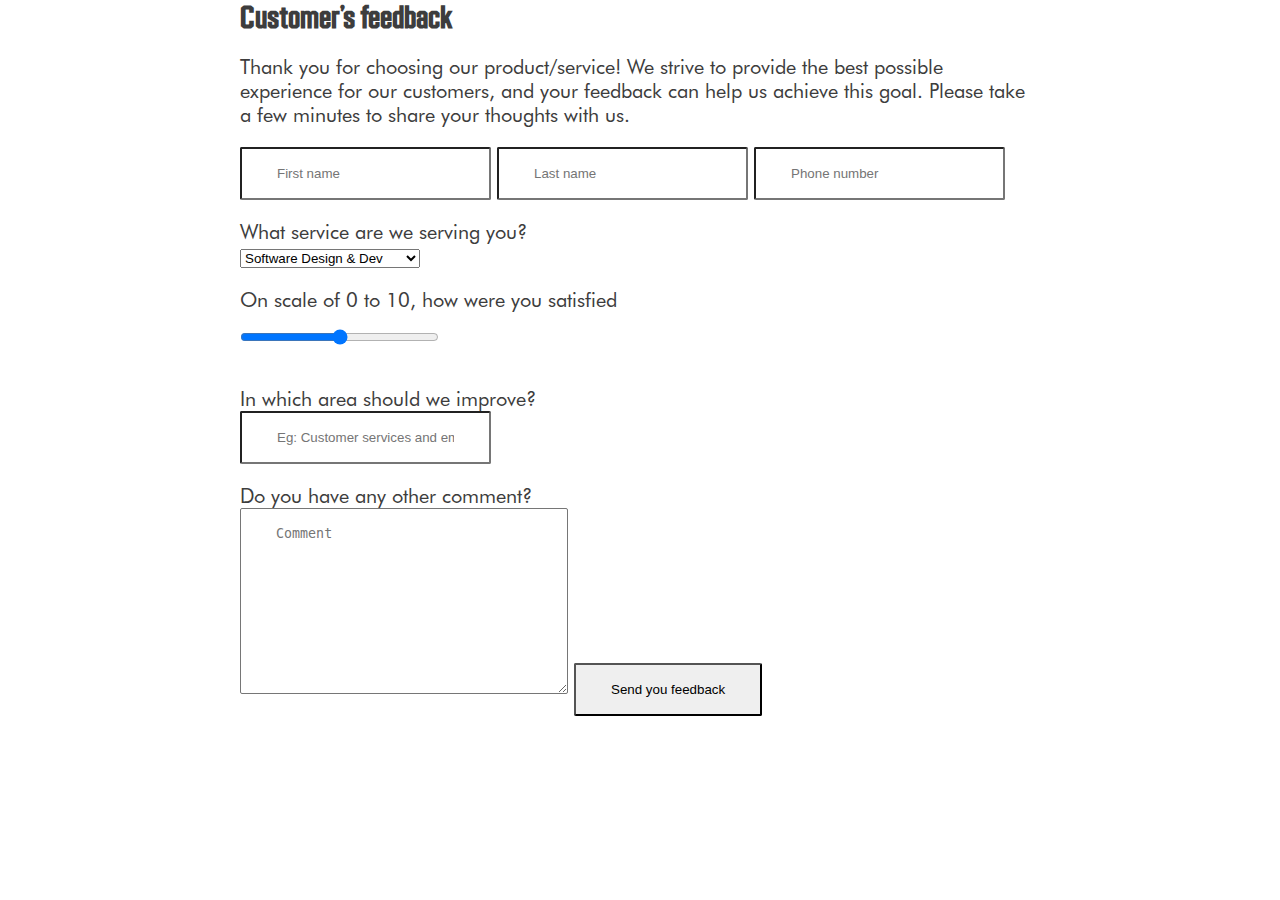
<file: feedback.html>
<!DOCTYPE html>
<html lang="en">
<head>
    <meta charset="UTF-8">
    <meta http-equiv="X-UA-Compatible" content="IE=edge">
    <meta name="viewport" content="width=device-width, initial-scale=1.0">
    <link rel="stylesheet" href="/css/main.css">
    <link rel="stylesheet" href="/css/mobile.css">
    <link rel="stylesheet" href="/css/pages/customer-feedback/customer-feedback.css">
    <link rel="stylesheet" href="/css/pages/customer-feedback/mobile.css">
    <title>Document</title>
</head>
<body>
    <section class="customer-feedback">
        <div class="container">
            <div class="heading">Customer’s feedback</div>
            <div class="feeback-intro">
                <p>Thank you for choosing our product/service! We strive to provide the best possible experience for our customers, and your feedback can help us achieve this goal. Please take a few minutes to share your thoughts with us.</p>
            </div>

            <div class="form">
                <input class="half" type="text" name="firstname" placeholder="First name" id="">
                <input class="half" type="text" name="lastname" placeholder="Last name" id="">
                <input type="text" name="phonenumber" placeholder="Phone number" id="">

                <p class="label">What service are we serving you?</p>
                <select name="" id="">
                    <option value=""> Software Design & Dev</option>
                    <option value=""> Business Branding</option>
                    <option value=""> Accounting & Finance</option>
                    <option value=""> Social Media Management</option>
                </select>

                <p class="label">On scale of 0 to 10, how were you satisfied</p>
                <input type="range" name="badtoamazing" id="" min="0" max="10">

                <p class="label">In which area should we improve?</p>
                <input type="text" name="phonenumber" placeholder="Eg: Customer services and email services" id="">

                <p class="label">Do you have any other comment?</p>
                <textarea name="" id="" cols="30" rows="10" placeholder="Comment"></textarea>
                <input type="submit" value="Send you feedback">
            </div>
        </div>
    </section>
</body>
</html>
</file>
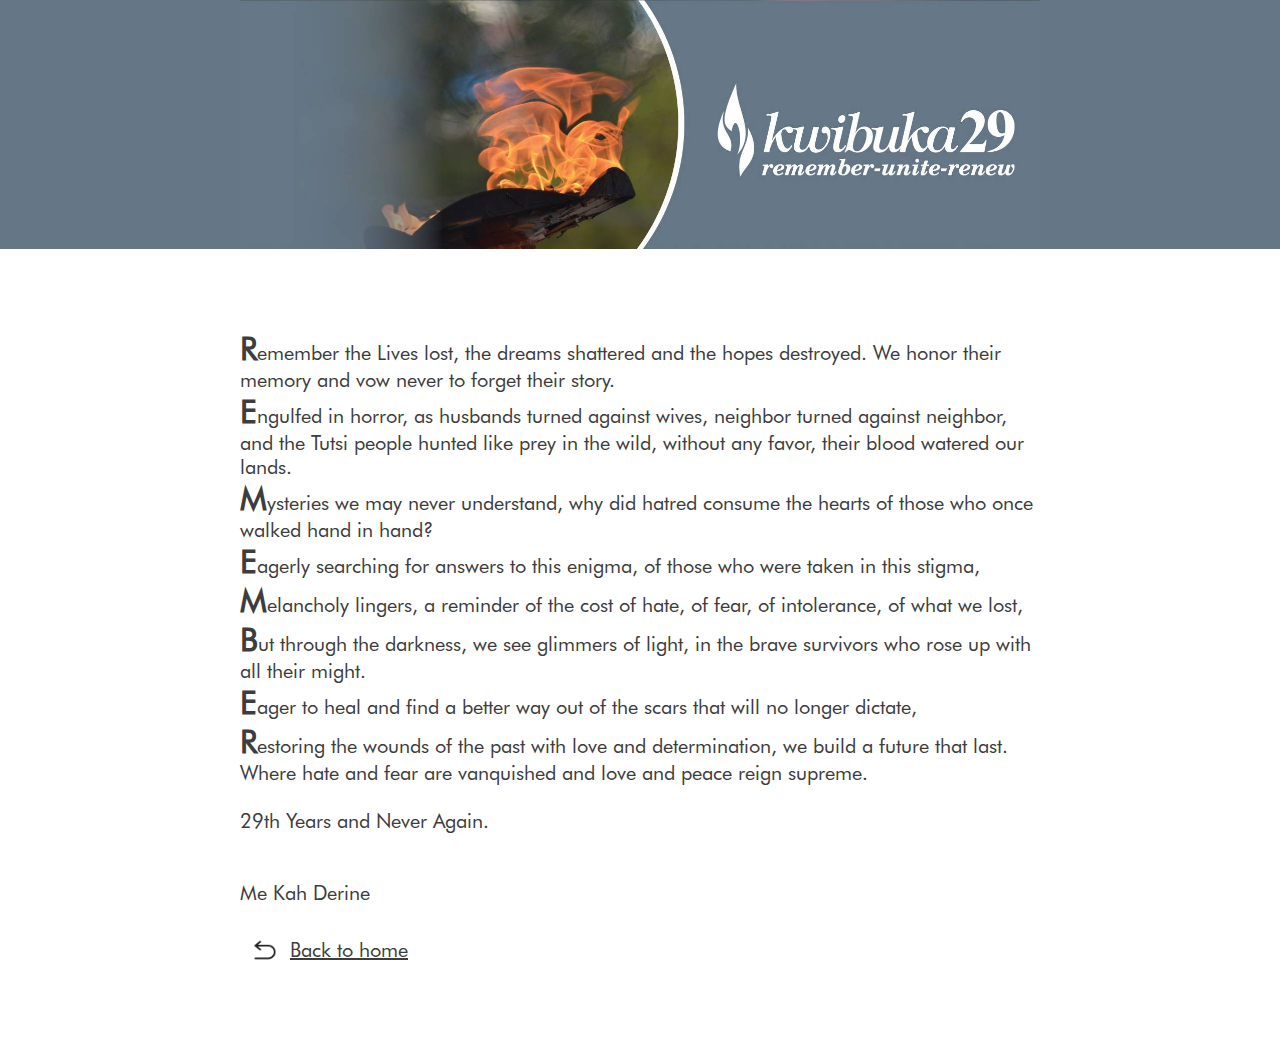
<file: kwibuka29.html>
<!DOCTYPE html>
<html lang="en">

<head>
    <meta charset="UTF-8">
    <meta http-equiv="X-UA-Compatible" content="IE=edge">
    <meta name="viewport" content="width=device-width, initial-scale=1.0">

    <link rel="stylesheet" href="/css/main.css">
    <link rel="stylesheet" href="/css/pages/kwibuka29/kwibuka29.css">
    <title>Kwibuka29</title>
</head>

<body>
    <div class="kwibuka-header">
        <img class="kwibuka29-img" src="/img/kwibuka29/Kwibuka29.jpg" alt="">
    </div>
    <div class="kwibuka-poem container">
        <div class="poem">
            <p>
                <strong>R</strong>emember the Lives lost, the dreams shattered and the hopes destroyed. We honor their
                memory and vow
                never to forget their story.
                <br>
                <Strong>E</Strong>ngulfed in horror, as husbands turned against wives, neighbor turned against
                neighbor, and the Tutsi
                people hunted like prey in the wild, without any favor, their blood watered our lands.
                <br>
                <strong>M</strong>ysteries we may never understand, why did hatred consume the hearts of those who once
                walked hand in
                hand?
                <br>
                <strong>E</strong>agerly searching for answers to this enigma, of those who were taken in this stigma,
                <br>
                <strong>M</strong>elancholy lingers, a reminder of the cost of hate, of fear, of intolerance, of what
                we lost,
                <br>
                <strong>B</strong>ut through the darkness, we see glimmers of light, in the brave survivors who rose up
                with all their
                might.
                <br>
                <strong>E</strong>ager to heal and find a better way out of the scars that will no longer dictate,
                <br>
                <strong>R</strong>estoring the wounds of the past with love and determination, we build a future that
                last. Where hate
                and fear are vanquished and love and peace reign supreme. <br><br>
                29th Years and Never Again.

            </p>
            <br><br>
            <div class="author">
                <p class="author-name">Me Kah Derine</p>
                <a href="/index.html" class="back-home">
                    <div class="icon">
                        <img src="/img/icons/poem-back-icon.png" alt="">
                    </div>
                    <div class="home">Back to home</div>
                </a>
            </div>
        </div>
    </div>
</body>

</html>
</file>
<file: css/main.css>
@font-face {
  font-family: "Futura Book";
  src: url("/fonts/FuturaBook/Futura Book Regular.otf");
}
@font-face {
  font-family: "Redwing";
  src: url("/fonts/Redwing/Redwing-Medium.otf");
}
@font-face {
  font-family: "Redwing light";
  src: url("/fonts/Redwing/Redwing-Light.otf");
}
* {
  margin: 0;
  padding: 0;
  box-sizing: border-box;
}

html {
  scroll-behavior: smooth;
}

body {
  font-family: "Futura Book", sans-serif;
  color: #3d3d3d;
  font-size: 20px;
  background-color: white;
}

.heading {
  font-size: 45px;
  font-weight: bold;
  font-family: "Redwing", sans-serif;
}

h1,
h2,
h3,
h4,
h5 {
  font-family: "Redwing light";
}

ul {
  list-style-type: none;
}

a {
  text-decoration: none;
  color: #3d3d3d;
  cursor: pointer;
}

li a {
  color: white;
  text-transform: capitalize;
}

input,
textarea {
  padding: 17px 35px;
  border-radius: 2px;
  transition: linear 0.3s;
}

img {
  width: 100%;
}

button {
  cursor: pointer;
  padding: 15px 35px;
  border-radius: 2px;
  border: 2px solid transparent;
  transition: linear 0.2s;
  font-family: "Futura Book", sans-serif;
  font-size: 18PX;
}

.icon {
  height: 50px;
  width: 50px;
  display: flex;
  align-items: center;
  justify-content: center;
  background-color: #2a2d7c;
  color: white;
  border-radius: 2px;
}

.container {
  max-width: 1200px;
  padding: 0;
  margin: auto;
}

.btn-white {
  background-color: white;
  color: #2A2D7C;
  border: 1px solid white;
}
.btn-white:hover {
  background-color: transparent;
  color: white;
}

.btn-blue {
  background-color: #2A2D7C;
  color: white;
}
.btn-blue:hover {
  background-color: transparent;
  color: white;
  border-color: white;
}

.btn-blue-on-white:hover {
  color: #2A2D7C;
  border-color: #2A2D7C;
}

.btn-blue-outline {
  color: #2A2D7C;
  border: 2px solid #2A2D7C;
  background-color: transparent;
}
.btn-blue-outline:hover {
  background-color: #2A2D7C;
  color: white;
}

.sub-heading {
  font-size: 16px;
  font-weight: lighter;
  text-transform: uppercase;
}

.page-intro {
  color: white;
  background: linear-gradient(127.31deg, rgba(0, 0, 0, 0.68) 44.53%, rgba(0, 0, 0, 0) 83.52%), url("/static/img/office.jpg");
  background-repeat: no-repeat;
  background-size: cover;
  background-position: center;
  height: auto;
  padding: 100px 0;
}
.page-intro .container {
  padding-top: 100px;
  display: grid;
  gap: 24px;
}
.page-intro .container .breadchrums {
  display: flex;
  align-items: center;
  gap: 12px;
}
.page-intro .container .breadchrums a {
  display: flex;
  align-items: center;
  gap: 12px;
  color: white;
  text-decoration: underline;
}
.page-intro .container .breadchrums a .prev-page {
  text-decoration: underline;
}
.page-intro .container .page-summary {
  margin-right: 40%;
}

.row {
  display: flex;
  align-items: center;
}
.row .col {
  width: 50%;
}

.contacts {
  padding-top: 100px;
}
.contacts .container .contacts-heading {
  padding-bottom: 24px;
}
.contacts .container .col {
  margin-top: 50px;
  display: flex;
  align-items: start;
  justify-content: space-between;
  gap: 100px;
}
.contacts .container .col .row {
  display: flex;
  flex-direction: column;
  gap: 50px;
  width: 50%;
}
.contacts .container .col .row .col-1 {
  display: flex;
  align-items: center;
  gap: 30px;
}
.contacts .container .col .row .col-1 .row-1 {
  background-color: #f6f9fe;
  width: 300px;
  display: flex;
  flex-direction: column;
  gap: 30px;
  padding: 30px;
  border-radius: 2px;
}
.contacts .container .col .row .col-1 .row-1 .office {
  display: flex;
  flex-direction: column;
  justify-content: start;
}
.contacts .container .col .row .col-1 .row-1 .office .office-title {
  display: flex;
  align-items: center;
  gap: 20px;
}
.contacts .container .col .row .col-1 .row-1 .office .office-title .icon {
  font-size: 28px;
  background-color: #f6f9fe;
  color: #2A2D7C;
}
.contacts .container .col .row .col-1 .row-1 .office .office-title h3 {
  text-transform: capitalize;
}
.contacts .container .col .row .form-container {
  width: 100%;
}
.contacts .container .col .row .form-container .form {
  display: grid;
  gap: 8px;
}
.contacts .container .col .row .form-container .form input,
.contacts .container .col .row .form-container .form textarea {
  width: 100%;
  border: 1px solid #3d3d3d;
  font-family: "Futura Book", sans-serif;
}
.contacts .container .col .row .form-container .form input::-moz-placeholder, .contacts .container .col .row .form-container .form textarea::-moz-placeholder {
  font-size: 16px;
}
.contacts .container .col .row .form-container .form input::placeholder,
.contacts .container .col .row .form-container .form textarea::placeholder {
  font-size: 16px;
}
.contacts .container .col .row .form-container .form input:focus,
.contacts .container .col .row .form-container .form textarea:focus {
  border: 1px solid #2A2D7C;
}
.contacts .container .col .row .form-container input[type=submit] {
  width: 200px;
  font-size: 18px;
  background-color: #2A2D7C;
  color: white;
  border: 1px solid #2A2D7C;
}
.contacts .container .col .row .form-container input[type=submit]:hover {
  background-color: white;
  color: #2A2D7C;
}
.contacts .container .col .row .form-container .submit-btn {
  border-radius: 2px;
  background-color: #2A2D7C;
  color: #f6f9fe;
  border: transparent;
  width: 201px;
  padding: 12px 25px;
  display: flex;
  align-items: center;
  gap: 15px;
}
.contacts .container .col .row .form-container .submit-btn a {
  color: #f6f9fe;
  text-transform: capitalize;
}
.contacts .container .location {
  padding: 50px 0;
}/*# sourceMappingURL=main.css.map */
</file>
<file: css/mobile.css>
@media screen and (max-width: 1250px) {
  .container {
    padding: 0 50px;
  }
}
@media screen and (max-width: 540px) {
  .heading {
    font-size: 32px;
  }
  .hero-heading {
    font-size: 50px;
  }
  .container {
    padding: 20px;
    width: 100%;
  }
  .form .half {
    width: 100%;
  }
}
@media screen and (max-width: 580px) {
  .container {
    padding: 20px;
    width: 100%;
  }
  .page-intro {
    background-position: center;
  }
  .contacts .container .col {
    flex-direction: column;
  }
  .contacts .container .col .row {
    width: 100%;
  }
  .contacts .container .col .row .col-1 {
    flex-direction: column;
    width: 100%;
  }
  .contacts .container .col .row .col-1 .row-1 {
    width: 100%;
    height: auto;
    padding: 30px;
  }
  .contacts .container .col .row {
    width: 100%;
  }
  .contacts .container .location {
    flex-direction: column;
  }
  .contacts .container .location .row {
    width: 100%;
  }
  .contacts .container .location .row img {
    border-radius: 10px 10px 0 0;
  }
  .contacts .container .location .map {
    width: 100%;
    margin-top: 0;
  }
  .contacts .container .location .map iframe {
    border-radius: 0 0 10px 10px;
    width: 100%;
    top: 0;
  }
}/*# sourceMappingURL=mobile.css.map */
</file>
<file: css/pages/customer-feedback/customer-feedback.css>
.customer-feedback .container {
  max-width: 800px;
  display: grid;
  gap: 20px;
}
.customer-feedback .container .label {
  margin-top: 20px;
}/*# sourceMappingURL=customer-feedback.css.map */
</file>
<file: css/pages/customer-feedback/mobile.css>
.customer-feedback .container .heading {
  font-size: 28px;
}/*# sourceMappingURL=mobile.css.map */
</file>
<file: css/pages/kwibuka29/kwibuka29.css>
.kwibuka-header {
  background-color: #657686;
  display: flex;
  align-items: center;
  justify-content: center;
}
.kwibuka-header .kwibuka29-img {
  max-width: 800px;
}

.kwibuka-poem {
  max-width: 800px;
  padding: 80px 0;
}
.kwibuka-poem p strong {
  font-weight: bold;
  font-size: 32px;
}

.author {
  text-align: left;
}

.back-home {
  display: flex;
  align-items: center;
  margin-top: 20px;
}
.back-home .icon {
  background-color: transparent;
  color: black;
}
.back-home .icon img {
  width: 28px;
}
.back-home .home {
  text-decoration: underline;
}/*# sourceMappingURL=kwibuka29.css.map */
</file>
